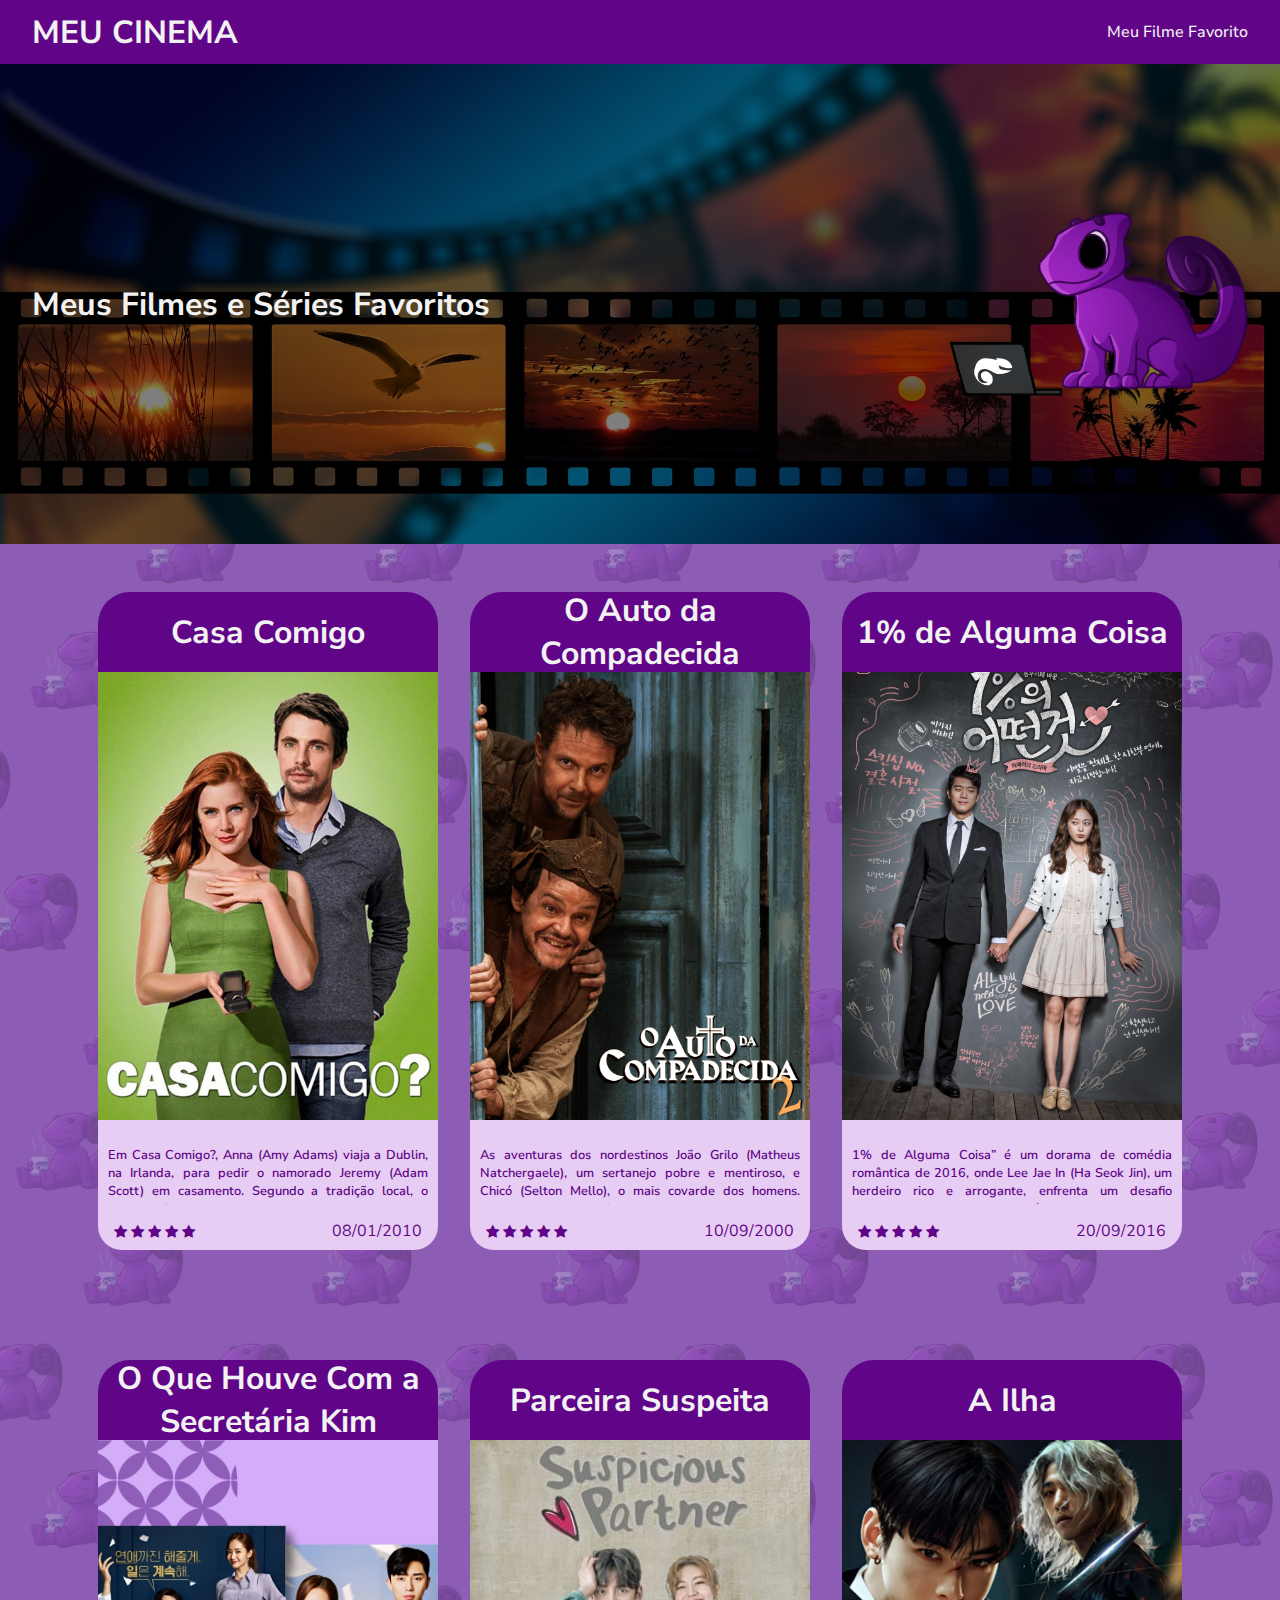
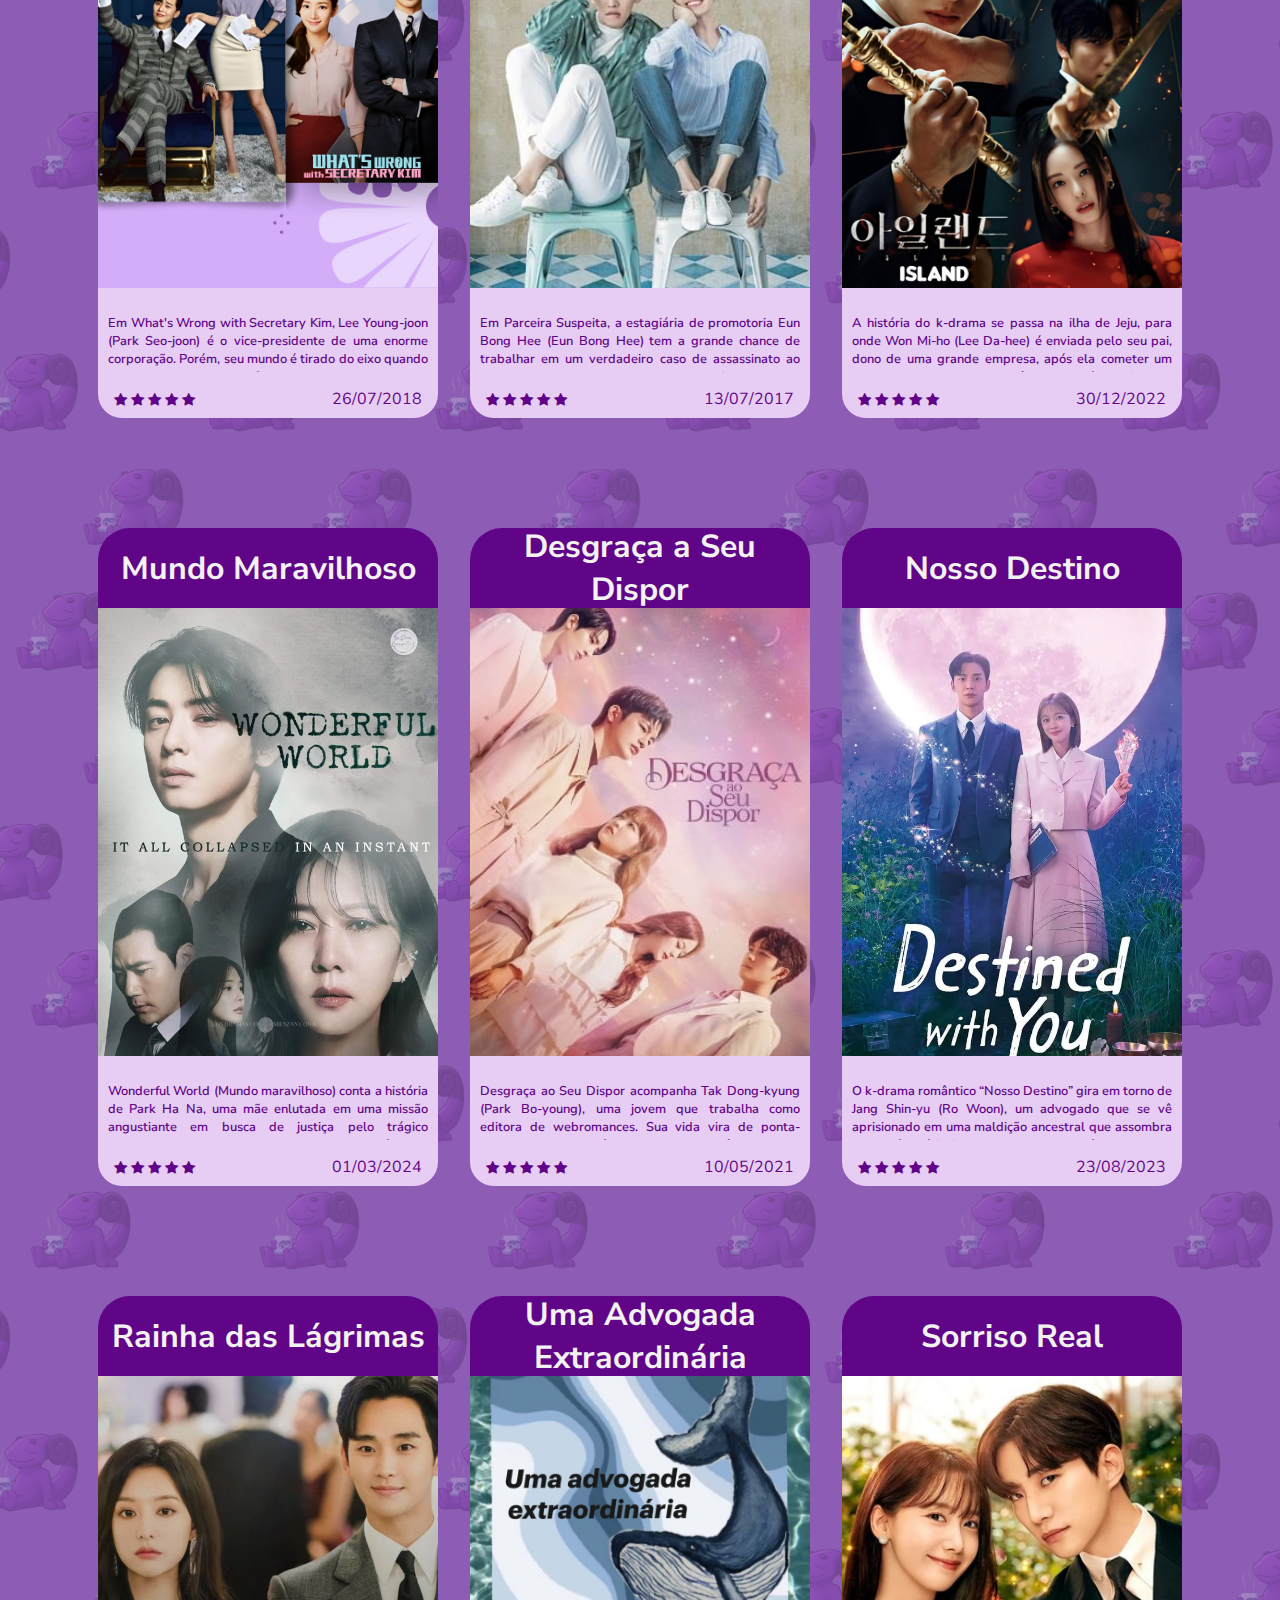
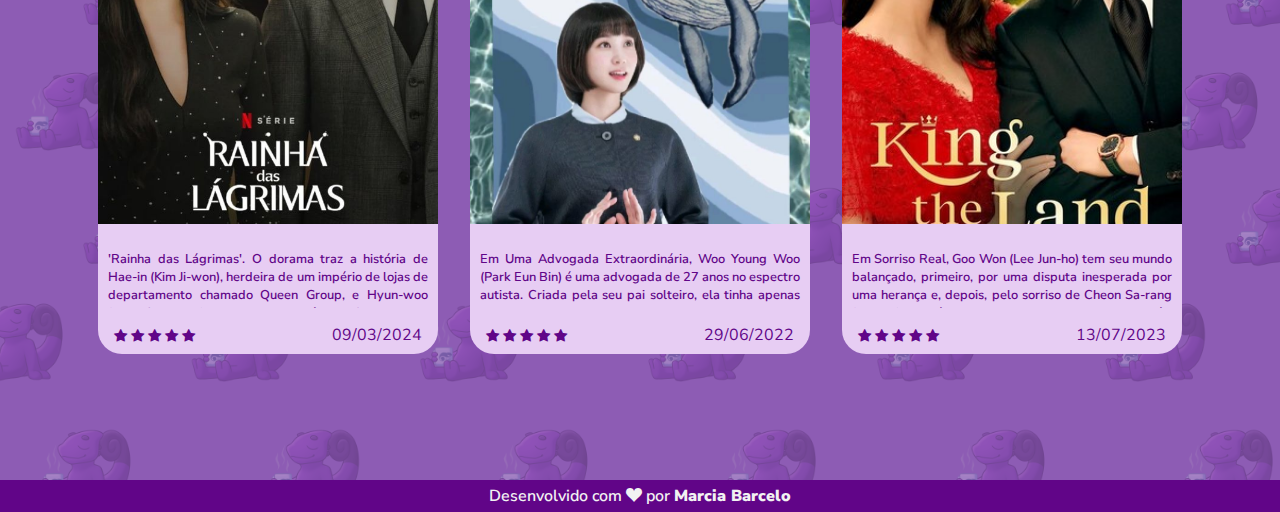
<file: index.html>
<!DOCTYPE html>
<html lang="pt-br">
  <head>
    <meta charset="UTF-8" />
    <meta name="viewport" content="width=device-width, initial-scale=1.0" />
    <meta name="author" content="Marcia Barcelo" />
    <meta
      name="description"
      content="Projeto final criada durante curso Adaptelas ofertado por Adapti"
    />
    <meta
      name="keywords"
      content="Desenvolvedora web front-end, HTML, CSS e JS"
    />
    <link
      rel="stylesheet"
      href="https://cdn.jsdelivr.net/npm/bootstrap-icons@1.11.3/font/bootstrap-icons.min.css"
    />
    <link rel="stylesheet" href="global.css" />
    <link rel="stylesheet" href="index.css" />
    <title>Meu Cinema</title>
  </head>
  <body>
    <header>
      <h1>Meu cinema</h1>
      <ul>
        <li>
          <a href="./favoriteMovie.html" class="link-pagina" target="_blank"
            >Meu Filme Favorito</a
          >
        </li>
      </ul>
    </header>
    <div class="banner">
      <h2>Meus Filmes e Séries Favoritos</h2>
      <img src="./img/cami.png" alt="Cami" />
    </div>
    <main>
      <div class="div-cards">
        <div class="card">
          <div class="cabecalho">
            <h2>Casa Comigo</h2>
            <img src="./img/filme02.jpeg" alt="filme 1" />
          </div>
          <div class="conteudo">
            <p>
              Em Casa Comigo?, Anna (Amy Adams) viaja a Dublin, na Irlanda, para
              pedir o namorado Jeremy (Adam Scott) em casamento. Segundo a
              tradição local, o homem não pode recusar um pedido feito no dia 29
              de fevereiro. Após contratempos na viagem, Anna vê-se obrigada a
              pegar carona com o charmoso e grosseiro Declan (Matthew Goode),
              dono de uma hospedaria. Logo, o que deveria ser uma simples
              travessia ganha rumos inesperados.
            </p>
            <div class="rodape">
              <div class="stars">
                <button class="bi bi-star-fill marcada"></button>
                <button class="bi bi-star-fill marcada"></button>
                <button class="bi bi-star-fill marcada"></button>
                <button class="bi bi-star-fill marcada"></button>
                <button class="bi bi-star-fill marcada"></button>
              </div>
              <p>08/01/2010</p>
            </div>
          </div>
        </div>

        <div class="card">
          <div class="cabecalho">
            <h2>O Auto da Compadecida</h2>
            <img src="./img/fime01.webp" alt="filme 1" />
          </div>
          <div class="conteudo">
            <p>
              As aventuras dos nordestinos João Grilo (Matheus Natchergaele), um
              sertanejo pobre e mentiroso, e Chicó (Selton Mello), o mais
              covarde dos homens. Ambos lutam pelo pão de cada dia e atravessam
              por vários episódios enganando a todos do pequeno vilarejo de
              Taperoá, no sertão da Paraíba. A salvação da dupla acontece com a
              aparição da Nossa Senhora (Fernanda Montenegro). Adaptação da obra
              de Ariano Suassuna.
            </p>
            <div class="rodape">
              <div class="stars">
                <button class="bi bi-star-fill marcada"></button>
                <button class="bi bi-star-fill marcada"></button>
                <button class="bi bi-star-fill marcada"></button>
                <button class="bi bi-star-fill marcada"></button>
                <button class="bi bi-star-fill marcada"></button>
              </div>
              <p>10/09/2000</p>
            </div>
          </div>
        </div>
        <div class="card">
          <div class="cabecalho">
            <h2>1% de Alguma Coisa</h2>
            <img src="./img/filme04-1.2.jpg" alt="filme 1" />
          </div>
          <div class="conteudo">
            <p>
              1% de Alguma Coisa” é um dorama de comédia romântica de 2016, onde
              Lee Jae In (Ha Seok Jin), um herdeiro rico e arrogante, enfrenta
              um desafio inesperado imposto por seu avô: casar-se com Kim Da
              Hyun (Jun So Min), uma professora gentil e altruísta, para herdar
              sua fortuna. O plano do avô é simples – ensinar a Jae In uma lição
              de humildade e amor. Dirigido por Kang Cheol Woo e baseado no
              romance de Hyun Go Woon, este drama é uma história cativante sobre
              amor inesperado, crescimento pessoal e a descoberta de que até o
              menor percentual de algo pode valer a pena.
            </p>
            <div class="rodape">
              <div class="stars">
                <button class="bi bi-star-fill marcada"></button>
                <button class="bi bi-star-fill marcada"></button>
                <button class="bi bi-star-fill marcada"></button>
                <button class="bi bi-star-fill marcada"></button>
                <button class="bi bi-star-fill marcada"></button>
              </div>
              <p>20/09/2016</p>
            </div>
          </div>
        </div>
        <div class="card">
          <div class="cabecalho">
            <h2>O Que Houve Com a Secretária Kim</h2>
            <img src="./img/filme06.jpeg" alt="filme 1" />
          </div>
          <div class="conteudo">
            <p>
              Em What's Wrong with Secretary Kim, Lee Young-joon (Park Seo-joon)
              é o vice-presidente de uma enorme corporação. Porém, seu mundo é
              tirado do eixo quando sua competente secretária, Kim Mi-so (Park
              Min-young), anuncia sua imediata demissão de seu cargo depois de
              trabalhar com ele por nove anos. Lee Young-joon, então, decide que
              fará o que for necessário para convencer Kim Mi-so a não
              abandoná-lo.
            </p>
            <div class="rodape">
              <div class="stars">
                <button class="bi bi-star-fill marcada"></button>
                <button class="bi bi-star-fill marcada"></button>
                <button class="bi bi-star-fill marcada"></button>
                <button class="bi bi-star-fill marcada"></button>
                <button class="bi bi-star-fill marcada"></button>
              </div>
              <p>26/07/2018</p>
            </div>
          </div>
        </div>
        <div class="card">
          <div class="cabecalho">
            <h2>Parceira Suspeita</h2>
            <img src="./img/filme07-1.jpg" alt="filme 1" />
          </div>
          <div class="conteudo">
            <p>
              Em Parceira Suspeita, a estagiária de promotoria Eun Bong Hee (Eun
              Bong Hee) tem a grande chance de trabalhar em um verdadeiro caso
              de assassinato ao lado do famoso promotor Noh Ji Wook (Ji
              Chang-wook), mas as coisas acabam mudando drasticamente de rumo
              quando Eun se torna uma das suspeitas do caso. Noh Ji Wook logo
              tenta ajudar na inocência da garota, mas o verdadeiro suspeito
              mantém-se à espreita para evitar ser pego.
            </p>
            <div class="rodape">
              <div class="stars">
                <button class="bi bi-star-fill marcada"></button>
                <button class="bi bi-star-fill marcada"></button>
                <button class="bi bi-star-fill marcada"></button>
                <button class="bi bi-star-fill marcada"></button>
                <button class="bi bi-star-fill marcada"></button>
              </div>
              <p>13/07/2017</p>
            </div>
          </div>
        </div>
        <div class="card">
          <div class="cabecalho">
            <h2>A Ilha</h2>
            <img src="./img/filme08.jpeg" alt="filme 1" />
          </div>
          <div class="conteudo">
            <p>
              A história do k-drama se passa na ilha de Jeju, para onde Won
              Mi-ho (Lee Da-hee) é enviada pelo seu pai, dono de uma grande
              empresa, após ela cometer um erro causado por sua arrogância e
              egoísmo. Quando chega ao local, a jovem começa a trabalhar como
              professora, mas acaba precisando lidar com algo inesperado: o mal
              que circula pela ilha, que é o destino de demônios capturados. Ao
              lado de Won Mi-ho está Ban (Kim Nam-gil), um imortal que tem
              protegido a humanidade de seres malignos há milênios, e Johan (Cha
              Eun-woo), um jovem padre destinado a purificar o mundo através do
              exorcismo de pessoas possuídas. Juntos, eles se unem e lutam
              contra tudo o que há de sombrio em Jeju.
            </p>
            <div class="rodape">
              <div class="stars">
                <button class="bi bi-star-fill marcada"></button>
                <button class="bi bi-star-fill marcada"></button>
                <button class="bi bi-star-fill marcada"></button>
                <button class="bi bi-star-fill marcada"></button>
                <button class="bi bi-star-fill marcada"></button>
              </div>
              <p>30/12/2022</p>
            </div>
          </div>
        </div>
        <div class="card">
          <div class="cabecalho">
            <h2>Mundo Maravilhoso</h2>
            <img src="./img/filme09.jpg" alt="filme 1" />
          </div>
          <div class="conteudo">
            <p>
              Wonderful World (Mundo maravilhoso) conta a história de Park Ha
              Na, uma mãe enlutada em uma missão angustiante em busca de justiça
              pelo trágico falecimento de seu filho, pelo qual o responsável foi
              perdoado pela lei. Em sua jornada, ela cruza o caminho de um
              misterioso estudante de medicina, jovem e corajoso, determinado a
              protegê-la a qualquer custo, inclusive arriscando sua própria
              vida. Esse estudante é interpretado por Cha Eun-woo e juntos, eles
              se lançam em uma perigosa e emocionante jornada de amor e
              redenção, enfrentando riscos imensuráveis e consequências
              devastadoras.
            </p>
            <div class="rodape">
              <div class="stars">
                <button class="bi bi-star-fill marcada"></button>
                <button class="bi bi-star-fill marcada"></button>
                <button class="bi bi-star-fill marcada"></button>
                <button class="bi bi-star-fill marcada"></button>
                <button class="bi bi-star-fill marcada"></button>
              </div>
              <p>01/03/2024</p>
            </div>
          </div>
        </div>
        <div class="card">
          <div class="cabecalho">
            <h2>Desgraça a Seu Dispor</h2>
            <img src="./img/filme10-2.jpg" alt="filme 1" />
          </div>
          <div class="conteudo">
            <p>
              Desgraça ao Seu Dispor acompanha Tak Dong-kyung (Park Bo-young),
              uma jovem que trabalha como editora de webromances. Sua vida vira
              de ponta-cabeça com o diagnóstico de que tem três meses de vida
              por conta de um tumor maligno. Amargurada pela situação, ela
              deseja que o mundo todo se dane, e é aí que entra a desgraça. Na
              história, a Desgraça em pessoa se apresenta na figura de Myul Mang
              (Seo In-guk), um ser celestial que oferece um trato: em troca de
              destruir o mundo e viver os dias que lhe restam plenamente, ela
              deve entregar sua alma ao Anjo da Morte. Dong-kyung aceita, mas as
              coisas se complicam quando a entidade imortal começa a se
              apaixonar por ela.
            </p>
            <div class="rodape">
              <div class="stars">
                <button class="bi bi-star-fill marcada"></button>
                <button class="bi bi-star-fill marcada"></button>
                <button class="bi bi-star-fill marcada"></button>
                <button class="bi bi-star-fill marcada"></button>
                <button class="bi bi-star-fill marcada"></button>
              </div>
              <p>10/05/2021</p>
            </div>
          </div>
        </div>
        <div class="card">
          <div class="cabecalho">
            <h2>Nosso Destino</h2>
            <img src="./img/filme11.jpg" alt="filme 1" />
          </div>
          <div class="conteudo">
            <p>
              O k-drama romântico “Nosso Destino” gira em torno de Jang Shin-yu
              (Ro Woon), um advogado que se vê aprisionado em uma maldição
              ancestral que assombra sua família há 350 anos. A vida do rapaz é
              marcada por uma série de adversidades e eventos inexplicáveis e só
              muda quando ele conhece Lee Hong-jo (Cho Bo-ah), uma funcionária
              pública com uma aparente conexão com o destino de Shin-yu.
              Aparentemente, Lee Hong-jo tem a chave para libertar Shin-yu de
              sua maldição e, à medida que o destino dos jovens se cruza, nasce
              um lindo e surpreendente romance que desafia todas as barreiras do
              tempo e do destino.
            </p>
            <div class="rodape">
              <div class="stars">
                <button class="bi bi-star-fill marcada"></button>
                <button class="bi bi-star-fill marcada"></button>
                <button class="bi bi-star-fill marcada"></button>
                <button class="bi bi-star-fill marcada"></button>
                <button class="bi bi-star-fill marcada"></button>
              </div>
              <p>23/08/2023</p>
            </div>
          </div>
        </div>
        <div class="card">
          <div class="cabecalho">
            <h2>Rainha das Lágrimas</h2>
            <img src="./img/filme12.jpg" alt="filme 1" />
          </div>
          <div class="conteudo">
            <p>
              'Rainha das Lágrimas'. O dorama traz a história de Hae-in (Kim
              Ji-won), herdeira de um império de lojas de departamento chamado
              Queen Group, e Hyun-woo (Kim Soo-hyun), um diretor jurídico. Os
              dois se apaixonam e se casam. Porém, com o passar do tempo,
              Hyun-woo decide pedir o divórcio. O problema é que, assim que toma
              a decisão, descobre que a esposa está doente. Assim, os dois
              começam a se reaproximar, deixando os problemas no casamento aos
              poucos para trás.
            </p>
            <div class="rodape">
              <div class="stars">
                <button class="bi bi-star-fill marcada"></button>
                <button class="bi bi-star-fill marcada"></button>
                <button class="bi bi-star-fill marcada"></button>
                <button class="bi bi-star-fill marcada"></button>
                <button class="bi bi-star-fill marcada"></button>
              </div>
              <p>09/03/2024</p>
            </div>
          </div>
        </div>
        <div class="card">
          <div class="cabecalho">
            <h2>Uma Advogada Extraordinária</h2>
            <img src="./img/filme13.jpg" alt="filme 1" />
          </div>
          <div class="conteudo">
            <p>
              Em Uma Advogada Extraordinária, Woo Young Woo (Park Eun Bin) é uma
              advogada de 27 anos no espectro autista. Criada pela seu pai
              solteiro, ela tinha apenas uma amiga na escola que a protegia dos
              colegas que praticavam bullying. Na vida adulta, Young Woo se
              tornou uma profissional excelente. Tendo um QI altíssimo, de 164,
              ela se formou como a melhor estudante da turma na prestigiada
              Universidade Nacional de Seoul. Devido à sua inteligência e
              memória fotográfica, ela conseguiu um trabalho em um grande
              escritório de advocacia se envolvendo com casos criminais incomuns
              e complexos. Por outro lado, emocionalmente, Young Woo não se dá
              muito bem com interações sociais. Como resultado, muitos a
              enxergam como uma esquisita ou solitária, tendo sido alvo de
              bullying na escola. A série tem foco no crescimento de Young Woo
              como advogada e pessoa, enquanto ela conhece novas pessoas que
              irão fazer a diferença em sua vida.
            </p>
            <div class="rodape">
              <div class="stars">
                <button class="bi bi-star-fill marcada"></button>
                <button class="bi bi-star-fill marcada"></button>
                <button class="bi bi-star-fill marcada"></button>
                <button class="bi bi-star-fill marcada"></button>
                <button class="bi bi-star-fill marcada"></button>
              </div>
              <p>29/06/2022</p>
            </div>
          </div>
        </div>
        <div class="card">
          <div class="cabecalho">
            <h2>Sorriso Real</h2>
            <img src="./img/filme03.jpg" alt="filme 1" />
          </div>
          <div class="conteudo">
            <p>Em Sorriso Real, Goo Won (Lee Jun-ho) tem seu mundo balançado, primeiro, por uma disputa inesperada por uma herança e, depois, pelo sorriso de Cheon Sa-rang (Yoon-a). Won é o herdeiro da grandiosa rede de hotéis de luxo do The King Group e, mesmo com sua mente afiada para os negócios, acaba tomando decisões precipitadas quando o assunto é do coração. Sa-rang está tão entusiasmada por ter conquistado um emprego no The King of The Land que seu sorriso não para de estampar seu rosto, algo que irrita o Goo Won profundamente.</p>
            <div class="rodape">
              <div class="stars">
                <button class="bi bi-star-fill marcada"></button>
                <button class="bi bi-star-fill marcada"></button>
                <button class="bi bi-star-fill marcada"></button>
                <button class="bi bi-star-fill marcada"></button>
                <button class="bi bi-star-fill marcada"></button>
              </div>
              <p>13/07/2023</p>
            </div>
          </div>
        </div>
      </div>
    </main>
    <footer>
      <p>
        Desenvolvido com <i class="bi bi-suit-heart-fill"></i> por
        <b>Marcia Barcelo</b>
      </p>
    </footer>
  </body>
</html>
</file>
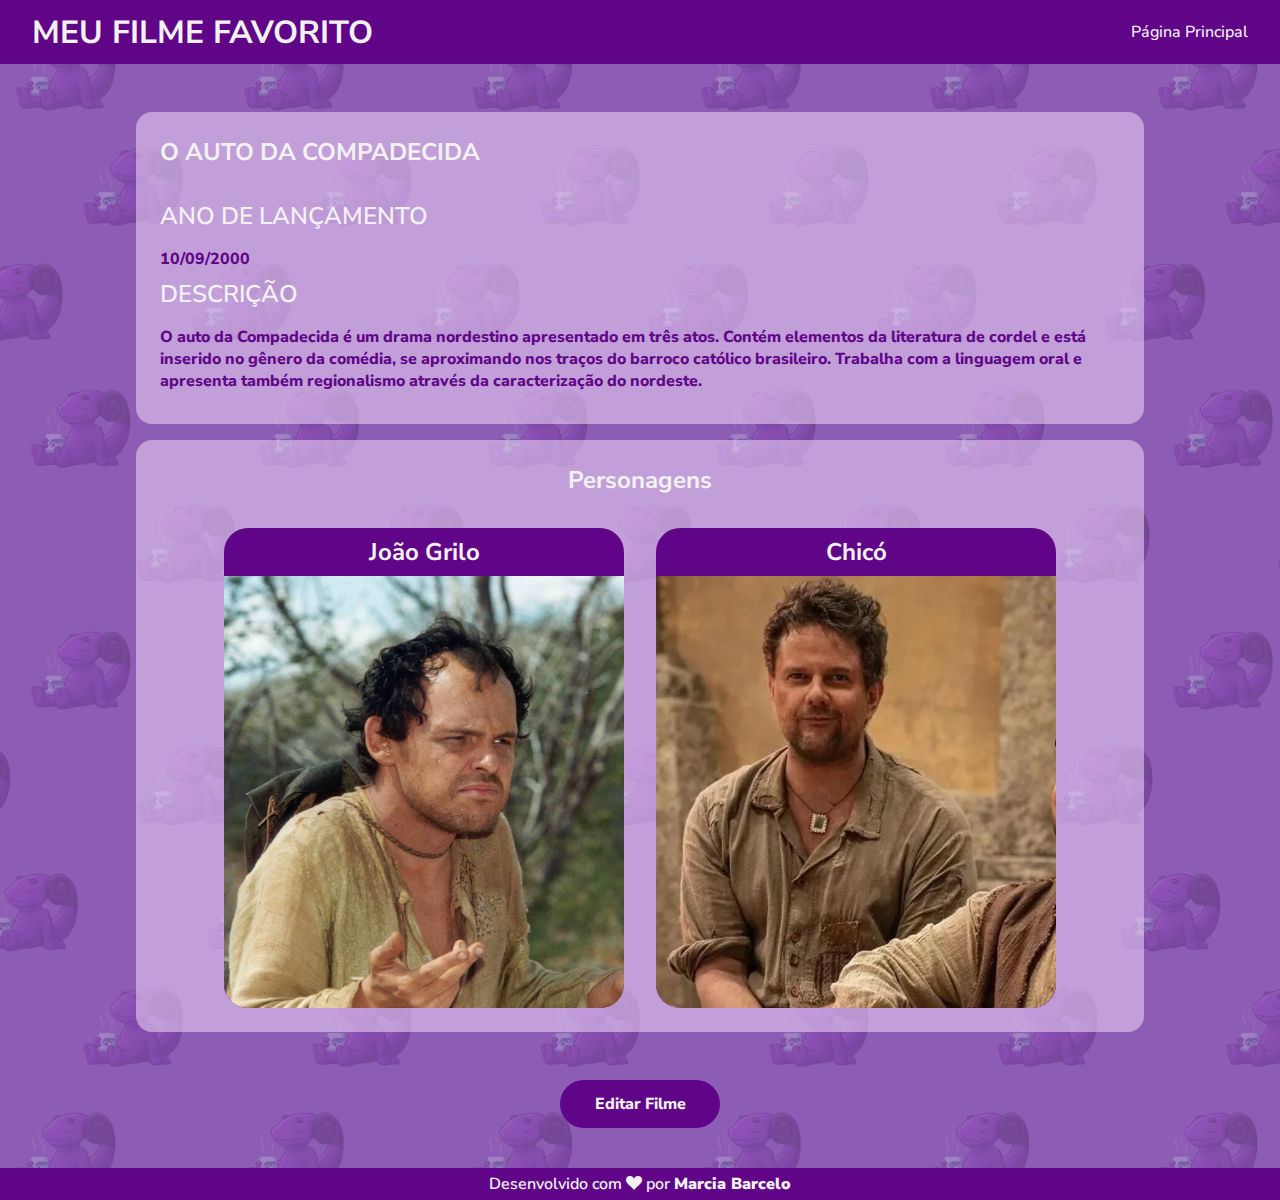
<file: favoriteMovie.html>
<!DOCTYPE html>
<html lang="pt-br">
  <head>
    <meta charset="UTF-8" />
    <meta name="viewport" content="width=device-width, initial-scale=1.0" />
    <meta name="author" content="Marcia Barcelo" />
    <meta
      name="description"
      content="Projeto final criada durante curso Adaptelas ofertado por Adapti"
    />
    <meta
      name="keywords"
      content="Desenvolvedora web front-end, HTML, CSS e JS"
    />
    <link
      rel="stylesheet"
      href="https://cdn.jsdelivr.net/npm/bootstrap-icons@1.11.3/font/bootstrap-icons.min.css"
    />
    <link rel="stylesheet" href="global.css" />
    <link rel="stylesheet" href="favoriteMovie.css" />    
    <title>Meu Cinema</title>
  </head>
  <body>
    <header>
      <h1>Meu Filme Favorito</h1>
      <ul>
        <li>
          <a href="./index.html" class="link-pagina">Página Principal</a>
        </li>
      </ul>
    </header>
    <main>
      <div class="div-informacoes">
        <h2 id="nome">O auto da Compadecida</h2>
        <div>
          <h2>Ano de lançamento</h2>
          <p id="data">10/09/2000</p>
        </div>
        <div>
          <h2>Descrição</h2>
          <p id="descricao">
            O auto da Compadecida é um drama nordestino apresentado em três
            atos. Contém elementos da literatura de cordel e está inserido no
            gênero da comédia, se aproximando nos traços do barroco católico
            brasileiro. Trabalha com a linguagem oral e apresenta também
            regionalismo através da caracterização do nordeste.
          </p>
        </div>
      </div>
      <div class="div-personagens">
        <h2>Personagens</h2>
        <div class="cards">
          <div>
            <h2 id="personagem-dois">João Grilo</h2>
            <img
              src="./img/joao-grilo.jpg"
              alt="personagem um"
              id="imagem-p1"
            />
          </div>
          <div>
            <h2 id="personagem-um">Chicó</h2>
            <img src="./img/chico.webp" alt="personagem dois" id="imagem-p2" />
          </div>
        </div>
      </div>
      <button id="abrir-modal">Editar Filme</button>
    </main>
    <div class="escondida div-modal" id="modal">
      <div>
        <h2>Adicionar Filme</h2>
        <form action="" id="novo-filme">
          <label for="novo-nome">Nome</label>
          <input type="text" placeholder="Nome do filme" id="novo-nome" />
          <label for="nova-data">Data</label>
          <input type="date" placeholder="Data de lançamento" id="nova-data" />
          <label for="nova-descricao">Descrição</label>
          <input
            type="text"
            placeholder="Descrição do filme"
            id="nova-descricao"
          />

          <label for="nome-p1">Nome do Personagem 1</label>
          <input type="text" placeholder="Nome do Personagem um" id="novo-p1" />
          <label for="novo-p1">Imagem do Personagem 1</label>
          <input
            type="file"
            placeholder="Imagem do personagem um"
            class="input-arquivo"
            id="nova-imagem-p1"
            value=""
          />

          <label for="nome-p2">Nome do Personagem 2</label>
          <input
            type="text"
            placeholder="Nome do Personagem dois"
            id="novo-p2"
          />
          <label for="imagem-p2">Imagem do Personagem 2</label>
          <input
            type="file"
            placeholder="Imagem do personagem dois"
            class="input-arquivo"
            id="nova-imagem-p2"
            value=""
          />

          <button id="salvar">Salvar</button>
        </form>
      </div>
    </div>
    <footer>
      <p>
        Desenvolvido com <i class="bi bi-suit-heart-fill"></i> por
        <b>Marcia Barcelo</b>
      </p>
    </footer>
    <script src="./script.js"></script>
  </body>
</html>
</file>
<file: global.css>
/* Estilo geral */
@import url('https://fonts.googleapis.com/css2?family=Nunito+Sans:ital,opsz,wght@0,6..12,200..1000;1,6..12,200..1000&display=swap');
*{
    margin: 0;
    padding: 0;
    font-family: "Nunito Sans", sans-serif;
}
:root{
    --purple: #610588;
    --opacity-dark: #61058898;
    --light-purple: #e7cdf3;
    --opacity-purple: #e7cdf398;
    --off-white: #f2f2f2;
}

/* Estilo do header */
header{
    background-color: var(--purple);
    color: var(--off-white);
    display: flex;
    justify-content: space-between;
    align-items: center;
    height: 4rem; /*16px = 1rem*/
    font-weight: 500;
}
header > h1{
    margin-left: 2rem;
    text-transform: uppercase;
}
header > ul li{
    list-style-type: none;
    margin-right: 2rem;
}
.link-pagina{
    color: var(--off-white);
    text-decoration: none;
}

/* Estilo do body */
body{
    background-image: url(./img/fundoMeuCinema.png);
    /* background-size: cover; */
}

/* Estilo do footer*/
footer{
    background-color: var(--purple);
    height: 2rem;
    color: var(--off-white);
    display: flex;
    justify-content: center;
    align-items: center;
    font-weight: 600;
}

/* Responsividade */

@media screen and (max-width: 425px){
    header > h1{
        font-size: large;
        margin-left: 1rem;
    }
    .link-pagina{
        font-size: 0.9rem;
        margin-right: 1rem;
    }
}
</file>
<file: index.css>
.banner {
  color: var(--off-white);
  display: flex;
  justify-content: space-between;
  align-items: center;
  background-image: linear-gradient(rgba(0, 0, 0, 0.5), rgba(0, 0, 0, 0.5)),
    url(./img/painel.jpg);
  background-position: center;
  background-size: cover;
  height: 30rem;
  margin-bottom: 3rem;
}

.banner > h2 {
  margin-left: 2rem;
  font-size: 2rem;
}
.banner > img {
  width: 300px;
  margin-right: 2rem;
}

/* Estilo da Main */
main {
  margin-bottom: 3rem;
}
.div-cards {
  display: flex;
  flex-wrap: wrap;
  justify-content: center;
  align-items: center;
  gap: 2rem;
  margin: 0 1rem 0 1rem;
}
/* Estilo do Card */
.card {
  width: 21.25rem;
  height: 46rem;
}
.cabecalho {
  background-color: var(--purple);
  color: var(--off-white);
  border-radius: 2rem 2rem;
  text-align: center;
  display: flex;
  flex-direction: column;
  justify-content: center;
  align-items: center;
}
.cabecalho > img {
  width: 100%;
  height: 28rem;
  object-fit: cover;
}
.cabecalho > h2 {
  font-size: 2rem;
  margin: 0 0.5rem 0 0.5rem;
  height: 5rem;
  display: flex;
  align-items: center;
  justify-content: center;
}
.conteudo {
  background-color: var(--light-purple);
  color: var(--purple);
  display: flex;
  justify-content: center;
  text-align: center;
  flex-direction: column;
  border-radius: 0 0 1.5rem 1.5rem;
  width: 100%;
}
.conteudo > p {
  text-align: justify;
  font-weight: 600;
  font-size: 0.8rem;
  margin-top: 1rem;
  margin-bottom: 0.5rem;
  max-height: 3rem;
  min-height: 3rem;
  padding: 10px;
  overflow-y: scroll;
}
.conteudo > p::-webkit-scrollbar {
  width: 0;
  background: transparent;
}
.rodape {
  display: flex;
  justify-content: space-between;
  padding: 0.5rem 1rem 0.5rem 1rem;
}

.stars > button {
  background-color: transparent;
  border: none;
}
.marcada {
  color: var(--purple);
}

/* Respomsividade */

@media screen and (max-width: 425px){
  .banner > img{
      width: 200px;
      margin-right: 1rem;
  }
  .banner > h2{
      font-size: 1.5rem;
      margin-left: 1rem;
  }
}
</file>
<file: favoriteMovie.css>
/* Estilo do main */
main{
    display: flex;
    flex-direction: column;
    justify-content: center;
    align-items: center;
    margin-bottom: 2.5rem;
}
/* Estilo de Informacoes */
.div-informacoes{
    background-color: var(--opacity-purple);
    width: 60rem;
    border-radius: 1rem;
    margin-top: 3rem;
    margin-bottom: 1rem;
    padding: 1.5rem;
}
.div-informacoes> h2{
    text-transform: uppercase;
    color: var(--off-white);
    margin-bottom: 2rem;
}

.div-informacoes > div > h2{
    text-transform: uppercase;
    color: var(--off-white);
    margin-bottom: 1rem;
    font-weight: 600;
}
.div-informacoes > div p{
    color: var(--purple);
    font-weight: 800;
    margin-bottom: 0.5rem;
}
.div-personagens{
    background-color: var(--opacity-purple);
    width: 60rem;
    border-radius: 1rem;
    margin-bottom: 1rem;
    padding: 1.5rem;
    text-align: center;
    color: var(--off-white);
}

.div-personagens > h2{
    margin-bottom: 2rem;
}
.cards{
    display: flex;
    justify-content: center;
    align-items: center;
    margin: 0 1rem 0 1rem;
    
}
.cards > div{
    background-color: var(--purple);
    border-radius: 1.5rem;
    margin-right: 1rem;
    margin-left: 1rem;
    width: 25rem;
    height: 30rem;
}
.cards > div > h2{
    height: 3rem;
    display: flex;
    align-items: center;
    justify-content: center;
}
.cards > div > img{
    width: 100%;
    object-fit: cover;
    height: 27rem;
    border-radius: 0 0 1.5rem 1.5rem;
}

/* Estilo do Botão */
#abrir-modal{
    border: none;    
    background-color: var(--purple);
    color: var(--off-white);
    font-size: 1rem;
    font-weight: 800;
    width: 10rem;
    height: 3rem;
    border-radius: 2rem;
    margin-top: 2rem;
    cursor: pointer;
}

/* Estilo do Modal */
.div-modal{
    height: 60rem;
    display: block;
    position: fixed;
    z-index: 1;
    left: 0;
    top: 0;
    width: 100%;
    height: 100%;
    color: var(--off-white);
}
.div-modal > div{
    background-color: var(--opacity-dark);
    margin: 5rem auto;
    width: 40rem;
    border-radius: 2rem;
    display: flex;
    justify-content: center;
    align-items: center;
    flex-direction: column;
}

.div-modal > div > h2{
    margin-top: 2rem;
}
form{
    display: flex;
    flex-direction: column;
    justify-content: center;
    align-items: center;
    gap: 1rem;
    padding: 1rem;
}
input{    
    text-align: center;

    width: 19rem;
    border: none;
    color: var(--purple);
    padding-left: 0.5rem;
    border-radius: 2rem;
    font-weight: 700;
    height: 1.5rem;
}
input::placeholder{
    border: none;
    color: var(--purple);
    font-weight: 700;
    text-align: center;
}

.input-arquivo{
    color: var(--off-white);
    border-radius: 0;
    padding-left: 0;
}
form > button{
    justify-self: center;
    font-weight: 700;
    border: none;
    color: var(--purple);
    width: 15rem;
    border-radius: 2rem;
    margin-bottom: 1.5rem;
    height: 1.5rem;
}
.escondida{
    display: none;
}

/* Estilos adicionais para dispositivos menores */
@media (max-width: 768px) {
    header > h1{
        font-size: large;
        margin-left: 1rem;
    }
    .link-pagina{
        font-size: 0.9rem;
        margin-right: 1rem;
    }
    .div-informacoes, .div-personagens {
        width: 90%;
    }

    .cards {
        flex-direction: column;
        align-items: center;
       
    }
    
    .cards>div {
        margin-bottom: 40px;
        width: 90%;
    }

    #abrir-modal {
        width: 100%;
        max-width: 12rem;
    }
}
</file>
